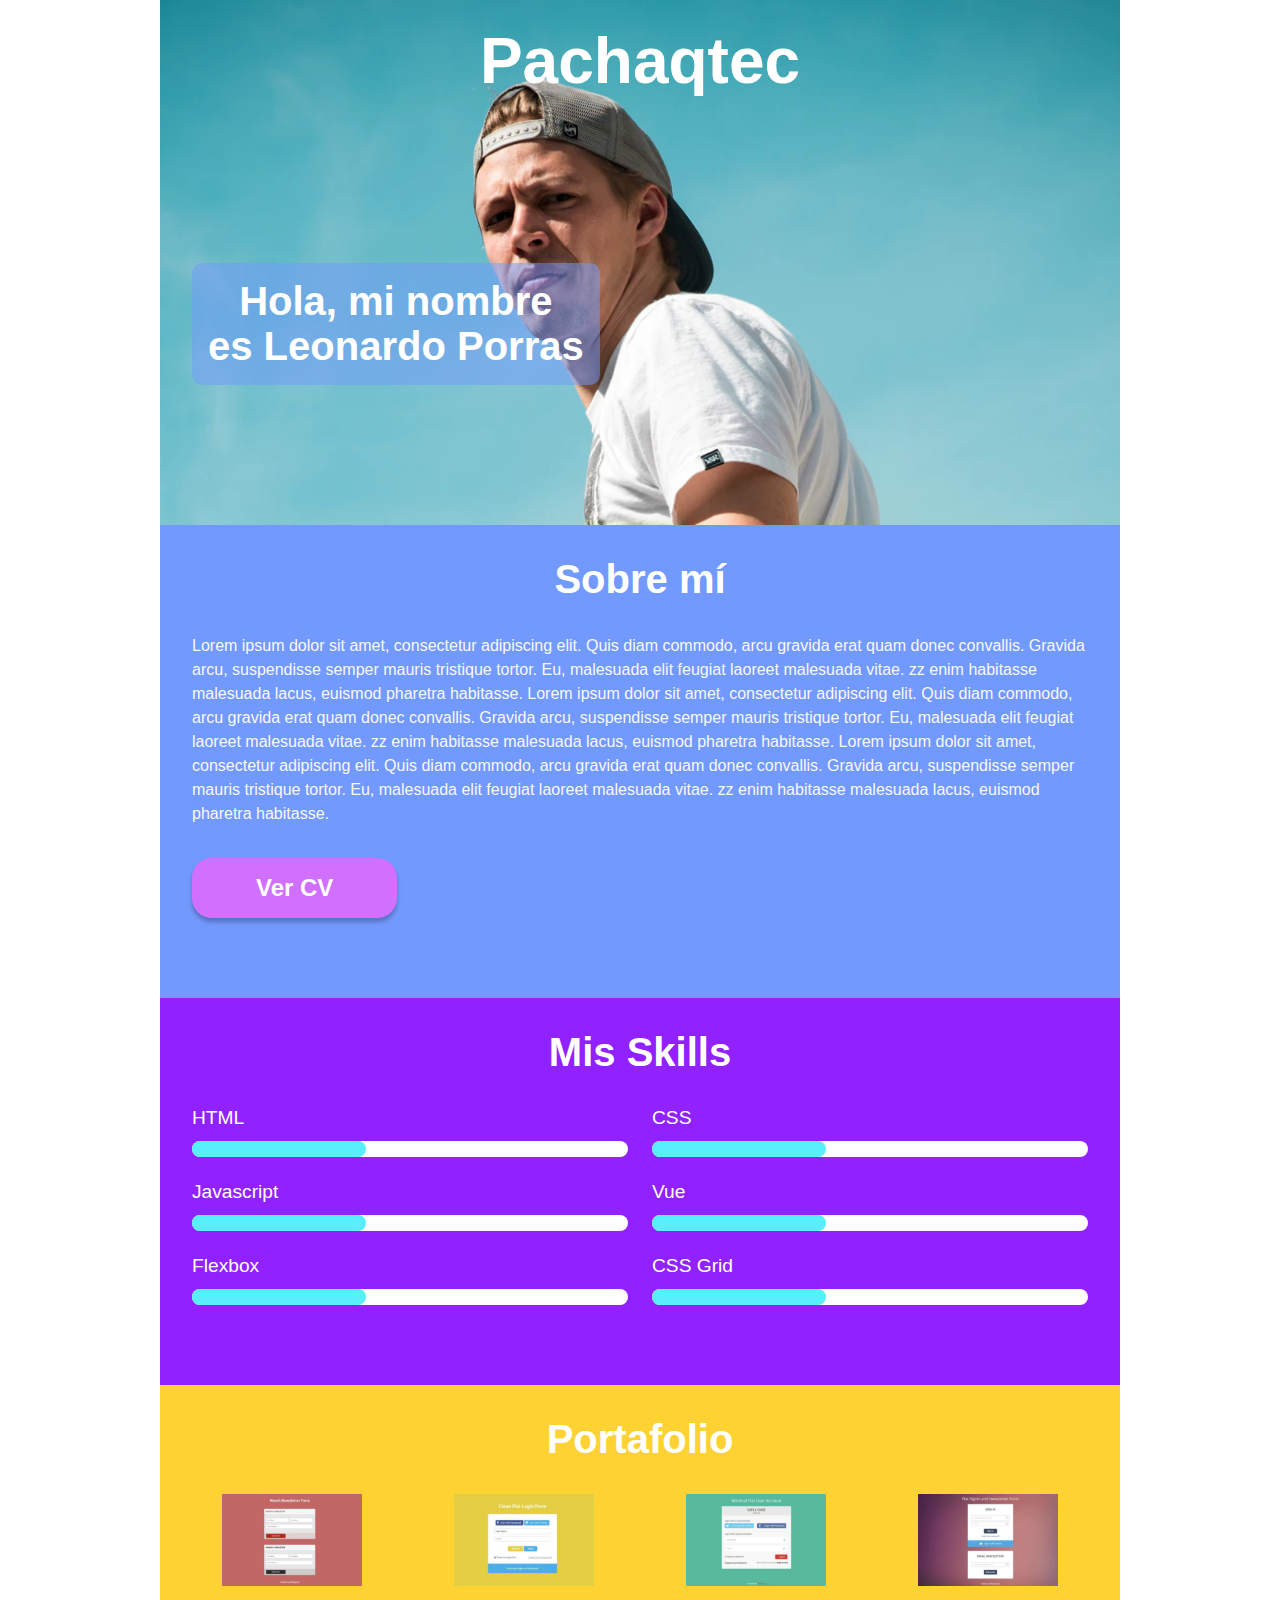
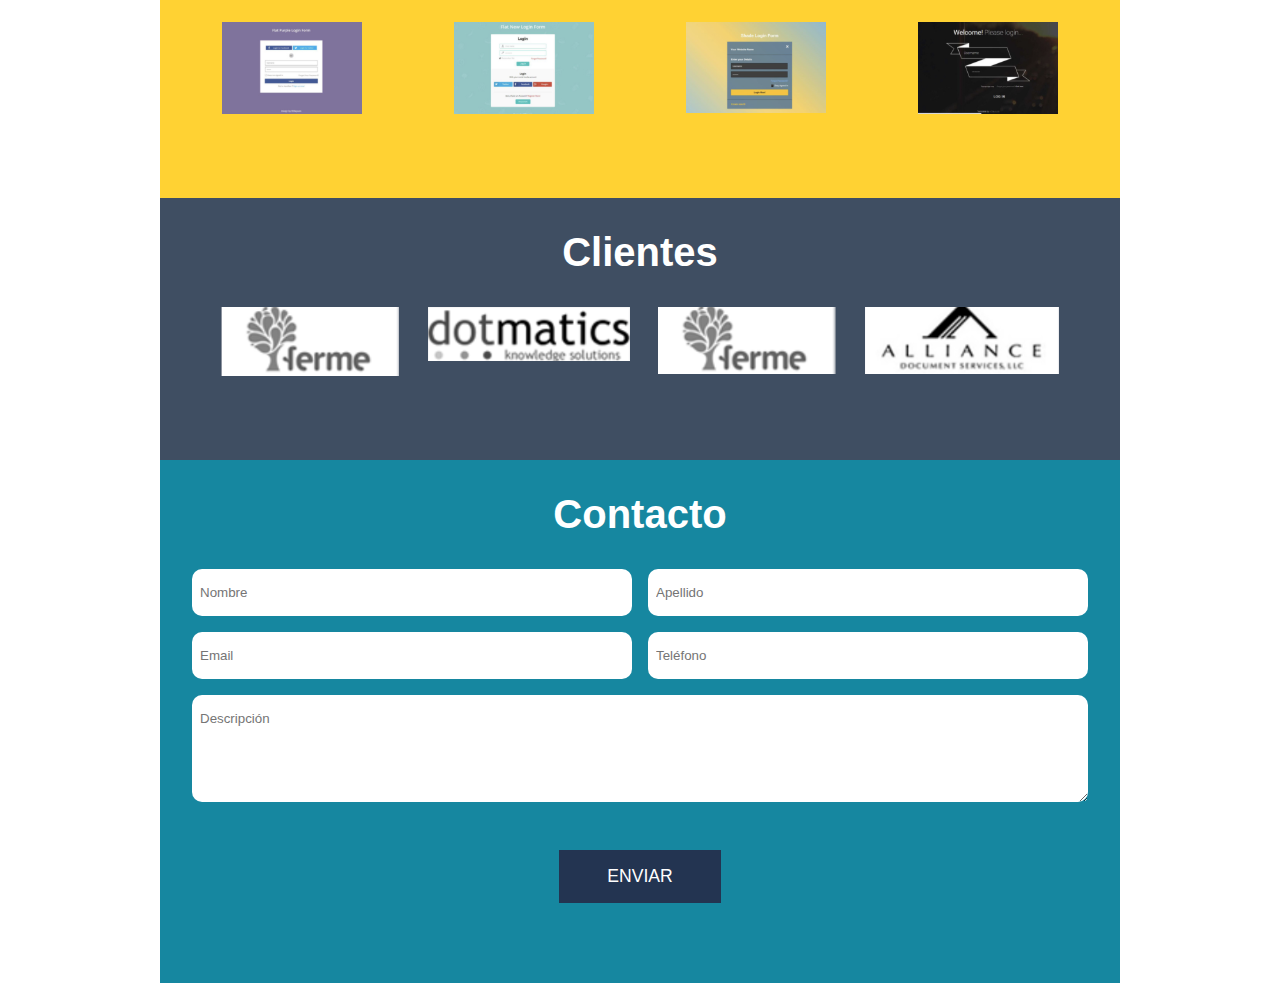
<file: index.html>
<!DOCTYPE html>
<html lang="en">
	<head>
		<meta charset="UTF-8" />
		<meta name="viewport" content="width=device-width, initial-scale=1.0" />
		<meta http-equiv="X-UA-Compatible" content="ie=edge" />
		<title>Portfolio</title>
		<link rel="stylesheet" href="./styles/reset.css" />
		<link rel="stylesheet" href="./styles/main.css" />
	</head>
	<body>
		<div class="wrapper">
			<section class="s1">
				<figure>
					<img src="./images/Mask Group.png" alt="Yo" />
				</figure>
				<h1>Pachaqtec</h1>
				<h2>Hola, mi nombre <br />es Leonardo Porras</h2>
			</section>
			<section class="s2">
				<h2>Sobre mí</h2>
				<p>
					Lorem ipsum dolor sit amet, consectetur adipiscing elit. Quis diam
					commodo, arcu gravida erat quam donec convallis. Gravida arcu,
					suspendisse semper mauris tristique tortor. Eu, malesuada elit feugiat
					laoreet malesuada vitae. zz enim habitasse malesuada lacus, euismod
					pharetra habitasse. Lorem ipsum dolor sit amet, consectetur adipiscing
					elit. Quis diam commodo, arcu gravida erat quam donec convallis.
					Gravida arcu, suspendisse semper mauris tristique tortor. Eu,
					malesuada elit feugiat laoreet malesuada vitae. zz enim habitasse
					malesuada lacus, euismod pharetra habitasse. Lorem ipsum dolor sit
					amet, consectetur adipiscing elit. Quis diam commodo, arcu gravida
					erat quam donec convallis. Gravida arcu, suspendisse semper mauris
					tristique tortor. Eu, malesuada elit feugiat laoreet malesuada vitae.
					zz enim habitasse malesuada lacus, euismod pharetra habitasse.
				</p>
				<div><button>Ver CV</button></div>
			</section>
			<section class="s3">
				<h2>Mis Skills</h2>
				<div class="grid">
					<div>
						<p>HTML</p>
						<div class="bar-container">
							<div class="bar"></div>
						</div>
					</div>
					<div>
						<p>CSS</p>
						<div class="bar-container">
							<div class="bar"></div>
						</div>
					</div>
					<div>
						<p>Javascript</p>
						<div class="bar-container">
							<div class="bar"></div>
						</div>
					</div>
					<div>
						<p>Vue</p>
						<div class="bar-container">
							<div class="bar"></div>
						</div>
					</div>
					<div>
						<p>Flexbox</p>
						<div class="bar-container">
							<div class="bar"></div>
						</div>
					</div>
					<div>
						<p>CSS Grid</p>
						<div class="bar-container">
							<div class="bar"></div>
						</div>
					</div>
				</div>
			</section>
			<section class="s4">
				<h2>Portafolio</h2>
				<div class="grid">
					<a href="#">
						<figure><img src="./images/image.svg" alt="Project 1" /></figure>
					</a>
					<a href="#">
						<figure>
							<img src="./images/image (1).svg" alt="Project 2" />
						</figure>
					</a>
					<a href="#">
						<figure>
							<img src="./images/image (2).svg" alt="Project 3" />
						</figure>
					</a>
					<a href="#">
						<figure>
							<img src="./images/image (3).svg" alt="Project 4" />
						</figure>
					</a>
					<a href="#">
						<figure>
							<img src="./images/image (4).svg" alt="Project 5" />
						</figure>
					</a>
					<a href="#">
						<figure>
							<img src="./images/image (5).svg" alt="Project 6" />
						</figure>
					</a>
					<a href="#">
						<figure>
							<img src="./images/image (6).svg" alt="Project 7" />
						</figure>
					</a>
					<a href="#">
						<figure>
							<img src="./images/image (7).svg" alt="Project 8" />
						</figure>
					</a>
				</div>
			</section>
			<section class="s5">
				<h2>Clientes</h2>
				<div>
					<a href="#">
						<figure>
							<img src="./images/Cliente01.svg" alt="Cliente 1" />
						</figure>
					</a>
					<a href="#">
						<figure>
							<img src="./images/Cliente02.svg" alt="Cliente 2" />
						</figure>
					</a>
					<a href="#">
						<figure>
							<img src="./images/Cliente03.svg" alt="Cliente 3" />
						</figure>
					</a>
					<a href="#">
						<figure>
							<img src="./images/Cliente04.svg" alt="Cliente 4" />
						</figure>
					</a>
				</div>
			</section>
			<section class="s6">
				<h2>Contacto</h2>
				<form action="#" class="grid">
					<input type="text" placeholder="Nombre" />
					<input type="text" placeholder="Apellido" />
					<input type="email" placeholder="Email" />
					<input type="tel" placeholder="Teléfono" />
					<textarea cols="30" rows="5" placeholder="Descripción"></textarea>
					<div>
						<button>ENVIAR</button>
					</div>
				</form>
			</section>
		</div>
	</body>
</html>
</file>
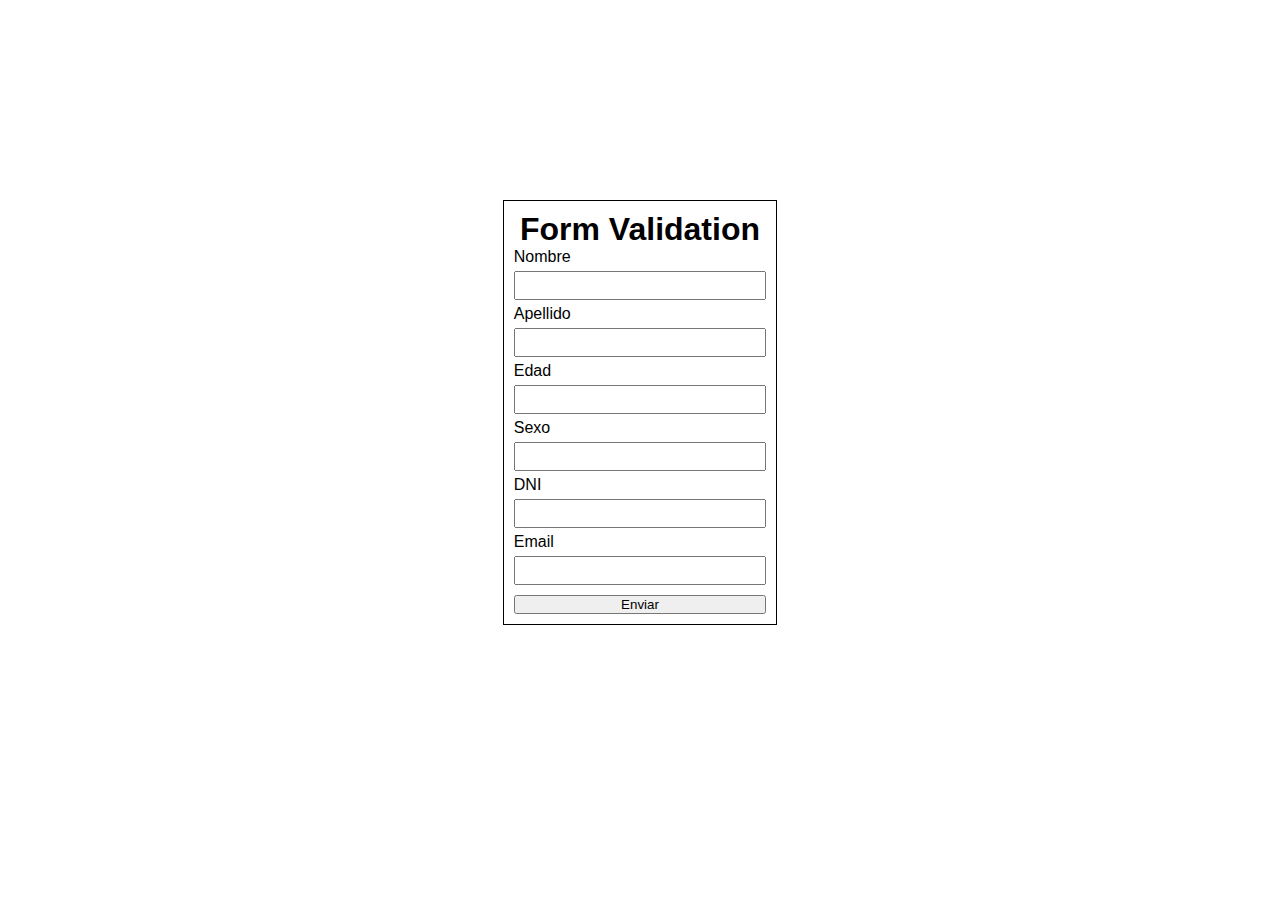
<file: form.html>
<!DOCTYPE html>
<html lang="en">
<head>
    <meta charset="UTF-8">
    <meta name="viewport" content="width=device-width, initial-scale=1.0">
    <meta http-equiv="X-UA-Compatible" content="ie=edge">
    <title>Form Validation</title>
    <style>
        * {
            margin: 0;
            padding: 0;
            box-sizing: border-box;
        }

        body {
            font-family: Arial, Helvetica, sans-serif;
            text-align: center;
        }

        article {
            display: inline-block;
            border: 1px solid black;
            margin-top: 200px;
            padding: 10px;
        }

        form {
            text-align: left;
        }

        input {
            padding: 5px;
            width: 100%;
        }

        input:focus {
            outline: none;
            background-color: #eff0f1;
        }

        label {
            display: inline-block;
            margin-bottom: 5px;
        }

        button {
            width: 100%;
            text-align: center;
        }

        div {
            margin-bottom: 5px;
        }

        div:last-child {
            margin-bottom: 0;
            margin-top: 10px;
        }
    </style>
</head>
<body>
    <article>
        <h1>Form Validation</h1>
        <form action="">
            <div>
                <label for="name">Nombre</label>
                <input type="text" id="name" pattern="[A-Za-z]+">
            </div>
            <div>
                <label for="lastname">Apellido</label>
                <input type="text" id="lastname" pattern="[A-Za-z]+">
            </div>
            <div>
                <label for="age">Edad</label>
                <input type="number" id="age" min="18" max="80">
            </div>
            <div>
                <label for="sex">Sexo</label>
                <input type="text" id="sex">
            </div>
            <div>
                <label for="dni">DNI</label>
                <input type="text" id="dni" pattern="[A-Za-z0-9]+" minlength="8">
            </div>
            <div>
                <label for="email">Email</label>
                <input type="email" id="email">
            </div>
            <div>
                <button>Enviar</button>
            </div>
        </form>
    </article>
</body>
</html>
</file>
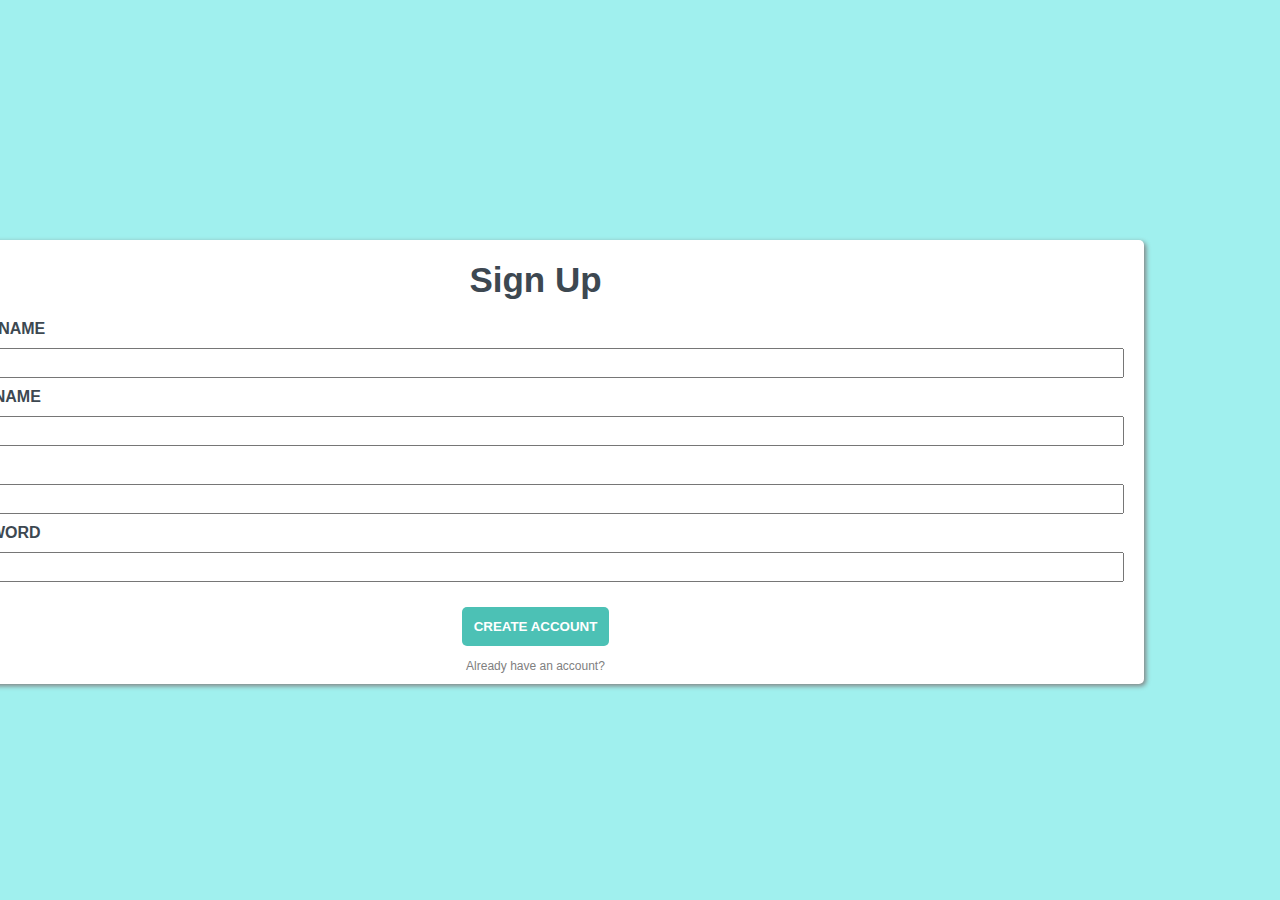
<file: tags-form.html>
<!DOCTYPE html>
<html lang="en">
<head>
    <meta charset="UTF-8">
    <meta name="viewport" content="width=device-width, initial-scale=1.0">
    <meta http-equiv="X-UA-Compatible" content="ie=edge">
    <title>Form</title>
    <style>
        * {
            font-family: Arial, Helvetica, sans-serif;
            padding: 0px;
            margin: 0px;
            box-sizing: border-box;
            color: #3d4851;
        }

        a {
            text-decoration: none;
            color: gray;
            font-size: 12px;
        }

        body {
            background-color: #a0f0ee;
            text-align: center;
            vertical-align: middle;
        }

        article {
            position: absolute;
            left: 50%;
            margin-left: -712.5px;
            top: 50%;
            margin-top: -209.75px;
            background-color: white;
            width: 95%;
            text-align: left;
            display: inline-block;
            border-radius: 5px;
            box-shadow: 2px 2px 5px gray;
        }

        article h1, .center {
            text-align: center;
        }

        article h1 {
            margin-top: 20px;
            margin-bottom: 20px;
            font-size: 35px;
        }

        article input {
            width: 100%;
            height: 30px;
        }
        article div {
            margin: 10px 20px;
        }

        article button {
            background-color: #4cc1b5;
            border-radius: 5px;
            border: none;
            color: white;
            padding: 12px;
            font-weight: bolder;
            margin-top: 15px;
        }

        article h4 {
            margin-bottom: 10px;
        }
    </style>
</head>
<body>
    <article>
        <h1>Sign Up</h1>
        <form action="/formulario.php">
            <div>
                <label for="name"><h4>FIRST NAME</h4></label>
                <input id="name" type="text">
            </div>
            <div>
                <label for="lastname"><h4>LAST NAME</h4></label>
                <input id="lastname" type="text">
            </div>
            <div>
                <label for="email"><h4>EMAIL</h4></label>
                <input id="email" type="email">
            </div>
            <div>
                <label for="password"><h4>PASSWORD</h4></label>
                <input type="password" id="password">
            </div>
            <div class="center">
                <button type="submit">CREATE ACCOUNT</button>
            </div>
            <div class="center">
                <a href="">Already have an account?</a>
            </div>
        </form>
    </article>
</body>
</html>
</file>
<file: styles/main.css>
/* Global */
* {
	color: white;
	font-family: Arial;
}

.wrapper {
	max-width: 960px;
	width: 100%;
	margin: auto;
}

h1,
h2 {
	font-family: Helvetica;
	text-align: center;
}

h1 { font-size: 4rem; }

h2 {
	margin-bottom: 2rem;
	font-size: 2.5rem;
}

section:not(.s1) {
	padding: 2rem 2rem 5rem;
}

button {
	border: none;
	cursor: pointer;
}

.flex { display: flex; }

.grid { display: grid; }

/* .s1 */

.s1 {
	position: relative;
}

.s1 h1 {
	position: absolute;
	top: 0;
	width: 100%;
	padding: 1.5rem;
}

.s1 h2 {
	position: absolute;
	top: 50%;
	left: 0;
	margin-left: 2rem;
	padding: 1rem;
	background: rgba(114, 153, 254, 0.5);
	border-radius: 10px;
}

.s1 img {
	max-width: 960px;
	width: 100%;
	display: block;
}

/* .s2 */

.s2 {	background-color: #7299fe; }

.s2 p {
	margin-bottom: 2rem;
	line-height: 1.5rem;
	color: #f8f8f8;
}

.s2 button {
	display: inline-block;
	padding: 1rem 4rem;
	font-size: 1.5rem;
	font-weight: bold;
	background-color: #d16fff;
	border-radius: 20px;
	box-shadow: 0px 4px 4px rgba(0, 0, 0, 0.25);
}

/* .s3 */

.s3 {	background-color: #9122ff; }

.s3 p {
	margin-bottom: .75rem;
	font-size: 1.2rem;
}

.s3 .grid {
	grid-template-columns: repeat(2, 1fr);
	gap: 1.5rem;
}

.s3 .bar-container {
	width: 100%;
	height: 1em;
	background-color: white;
	border-radius: 10px;
	padding: 0;
}

.s3 .bar {
	width: 40%;
	height: 100%;
	background-color: #57EFF9;
	border-radius: 20px;
}

/*.s4 */

.s4 { background-color: #ffd233; }

.s4 .grid {
	grid-template-columns: repeat(4, 1fr);
	gap: 2rem;
}

.s4 figure { text-align: center; }

.s4 img {
	max-width: 140px;
	width: 100%;
}

/* .s5 */

.s5 {	background-color: #3f4e62; }

.s5 div {
	display: flex;
	justify-content: space-evenly;
	flex-wrap: wrap;
}

.s5 figure { text-align: center; }

.s5 img { width: auto; }

/* .s6 */

.s6 {	background-color: #1687a0; }

.s6 .grid {
	grid-template-columns: repeat(2, 1fr);
	gap: 1rem;
}

.s6 input, .s6 textarea {
	padding: 1rem .5rem;
	color: #454545;
	outline: none;
	border: none;
	border-radius: 10px;
}

.s6 textarea, .s6 div {
	grid-column-start: 1;
	grid-column-end: 3;
}

.s6 div {
	margin-top: 2rem;
	text-align: center;
}

.s6 button {
	padding: 1rem 3rem;
	font-size: 1.1rem;
	background-color: #233451;
}

/* Media-queries */

@media (max-width: 768px) {
	.s1 h2 {
		font-size: 1.75rem;
	}

	.s4 .grid {
		grid-template-columns: repeat(3, 1fr);
	}

	.s4 a:last-child, .s4 a:first-child {
		display: none;
	}

	.s5 a {
		margin-bottom: 1.5rem;
	}
}

@media (max-width: 425px) {
	h2 {
		margin-bottom: .75rem;
		font-size: 2rem;
	}

	section:not(.s1) {
		padding: 1rem 1rem 2rem;
	}

	.grid { display: block; }

	.s1 h1 {
		font-size: 3rem;
	}

	.s1 h2 {
		display: none;
	}

	.s2 div {
		text-align: center;
	}

	.s2 p {
		font-size: .75rem;
	}

	.s2 button {
		font-size: 1rem;
	}

	.s3 p {
		margin-top: 1rem;
		text-align: center;
		font-size: 1rem;
	}

	.s4 a:first-child, .s4 a:last-child {
		display: block;
	}

	.s4 figure, .s5 figure, .s6 input, .s6 textarea {
		margin-bottom: 1rem;
	}

	.s5 div {
		display: block;
	}

	.s6 form {
		text-align: center;
	}

	.s6 input, .s6 textarea {
		display: block;
		width: 100%;
	}

	.s6 button { font-size: 1rem; }
}
</file>
